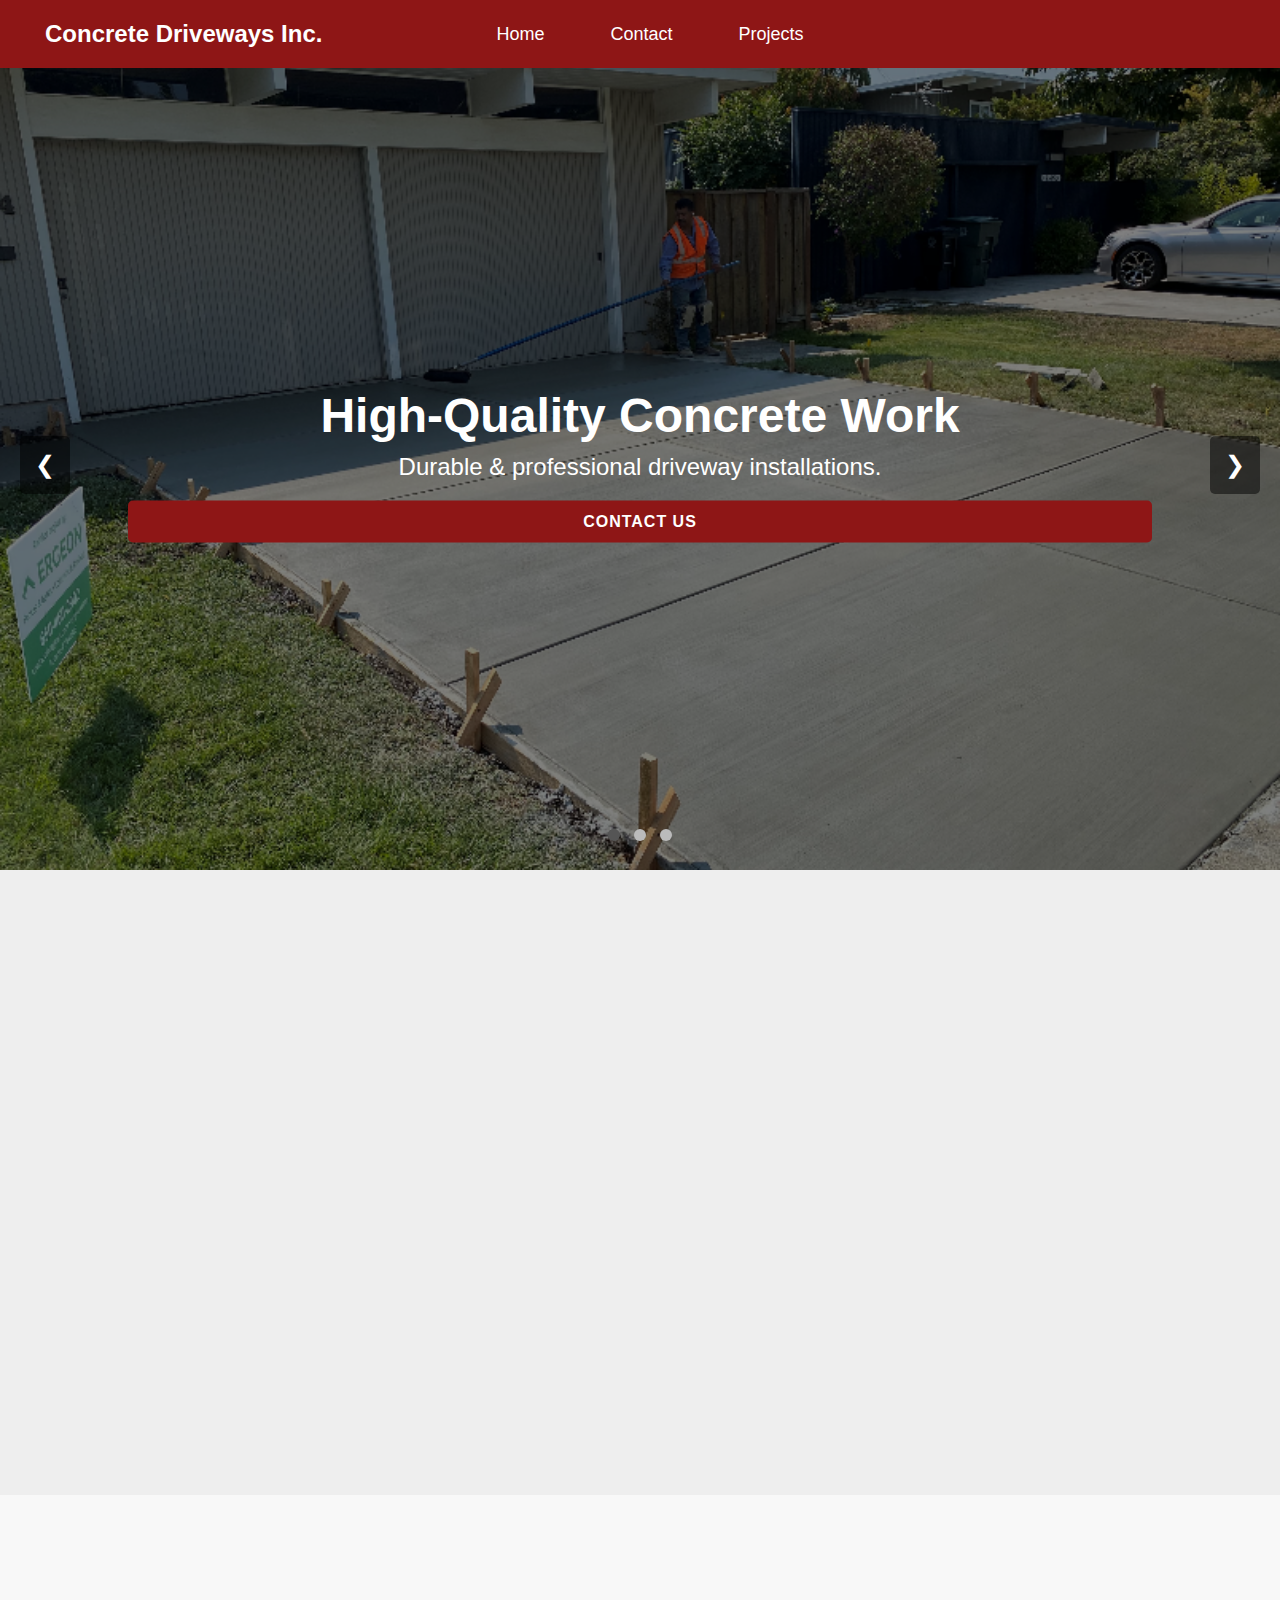
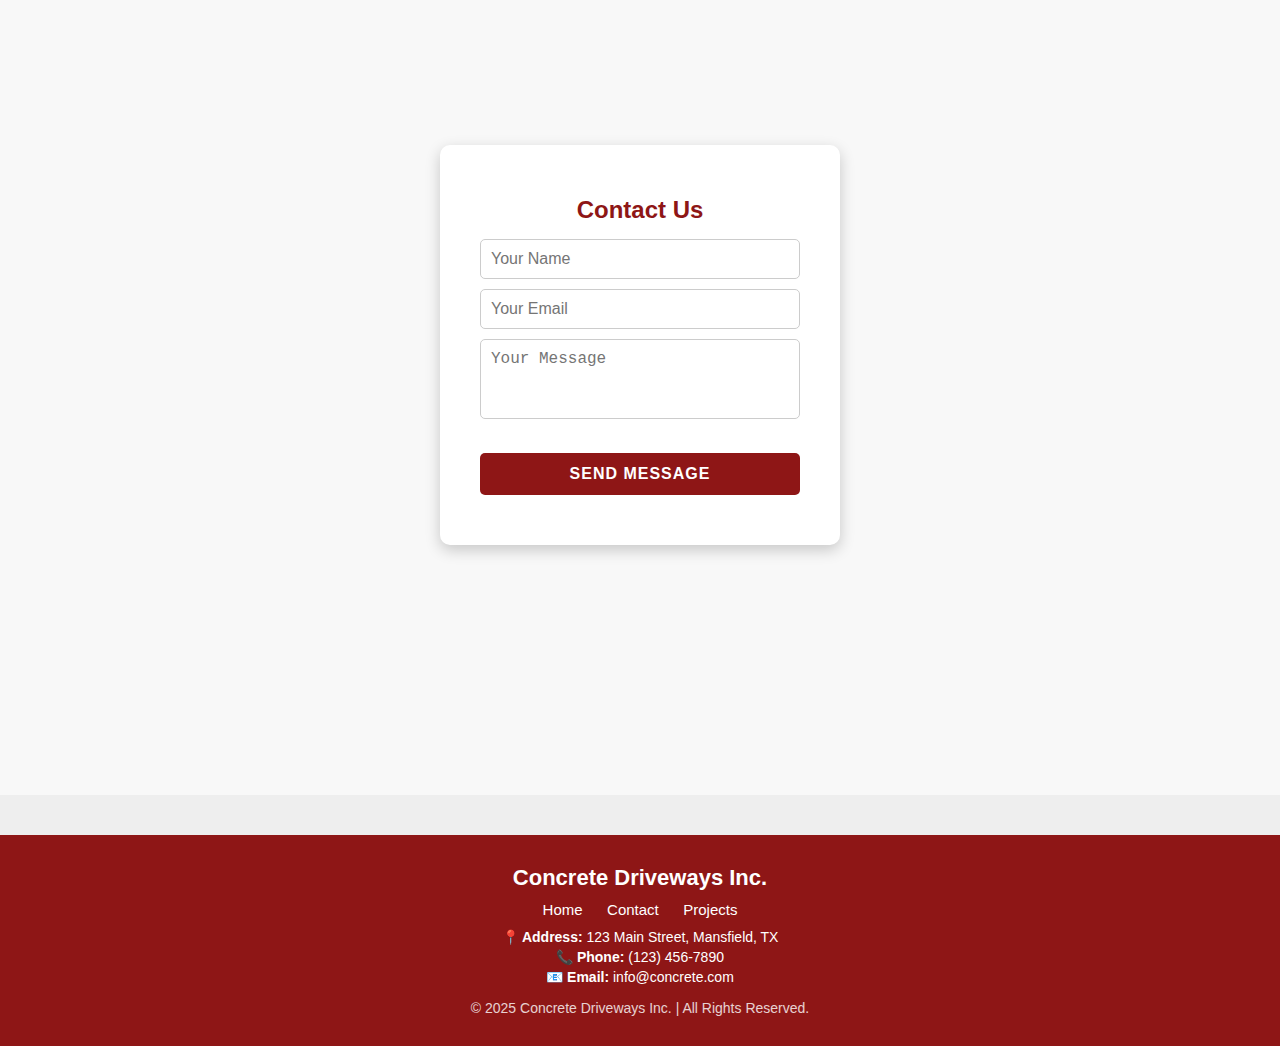
<file: index.html>
<!DOCTYPE html>
<html lang="en">
<head>
    <meta charset="UTF-8">
    <meta name="viewport" content="width=device-width, initial-scale=1.0">
    <title>Concrete Driveways Inc.</title>
    <link rel="stylesheet" href="./css/style.css">
    <script src="./javascript/main.js" defer></script>

    <style>
        /* Fade-in from bottom */
@keyframes fadeInUp {
    from {
        opacity: 0;
        transform: translateY(50px); /* Starts lower */
    }
    to {
        opacity: 1;
        transform: translateY(0); /* Moves up */
    }
}

/* Initial state before scrolling */
.fade-in {
    opacity: 0;
    transform: translateY(50px);
    transition: opacity 1.2s ease-out, transform 1.2s ease-out;
}

/* When the section is in view */
.fade-in.visible {
    opacity: 1;
    transform: translateY(0);
}


    </style>


</head>

<body>
    <!-- header start -->

    <header class="header">
        <!-- Logo Container (Left) -->
        <div class="logo">Concrete Driveways Inc.</div>
    
        <!-- Navigation Container (Centered) -->
        <nav class="nav-container">
            <ul class="nav">
                <li><a href="./index.html">Home</a></li>
                <li><a href="./contact.html">Contact</a></li>
                <li><a href="./projects.html">Projects</a></li>
            </ul>
        </nav>
    
        <!-- Mobile Menu Toggle (Right) -->
        <div class="menu-toggle">
            <div></div>
            <div></div>
            <div></div>
        </div>
    </header>
    
    

    <!-- header end -->

    <!-- carousell section start -->

    <div class="carousel">
        <div class="carousel-images">
            <div class="carousel-slide">
                <img src="./images/concrete7.png" alt="Image 1">
                <div class="overlay"></div>
                <div class="carousel-text">
                    <h2>High-Quality Concrete Work</h2>
                    <p>Durable & professional driveway installations.</p>
                    <a href="./contact.html" class="contact-btn">Contact Us</a> <!-- Contact Button -->
                </div>
            </div>
    
            <div class="carousel-slide">
                <img src="./images/conrete5.webp" alt="Image 2">
                <div class="overlay"></div>
                <div class="carousel-text">
                    <h2>Precision & Excellence</h2>
                    <p>Expert craftsmanship for long-lasting results.</p>
                    <a href="./contact.html" class="contact-btn">Contact Us</a>
                </div>
            </div>
    
            <div class="carousel-slide">
                <img src="./images/wet-concrete-driveway-2.jpg" alt="Image 3">
                <div class="overlay"></div>
                <div class="carousel-text">
                    <h2>Reliable & Affordable</h2>
                    <p>We bring your concrete visions to life.</p>
                    <a href="./contact.html" class="contact-btn">Contact Us</a>
                </div>
            </div>
        </div>
    
        <!-- Navigation Buttons -->
        <button class="prev" onclick="moveSlide(-1)">&#10094;</button>
        <button class="next" onclick="moveSlide(1)">&#10095;</button>
    
        <!-- Dots Indicator -->
        <div class="dots">
            <span class="dot" onclick="jumpToSlide(0)"></span>
            <span class="dot" onclick="jumpToSlide(1)"></span>
            <span class="dot" onclick="jumpToSlide(2)"></span>
        </div>
    </div>
    
    <!--carousell section end-->
    
    <!-- about section start -->


<!-- About Section -->
<!-- About Section -->
<section class="about-section fade-in">
    <div class="container">
        <div class="about-content">
            <div class="about-text">
                <h2><strong>About Us</strong></h2>
                <p>
                    <strong>The owner has been in business since 1994, installing concrete for 
                    residential, commercial, and civil projects. With decades of experience, we bring 
                    the highest standards of quality and durability to every job.</strong>
                </p>

                <h3><strong>We Pay Close Attention to Detail</strong></h3>
                <p>
                    <strong>From start to finish, each job follows a detailed checklist to ensure precision and quality. 
                    We take pride in using the same concrete mix as the city uses on its projects, ensuring 
                    longevity and strength.</strong>
                </p>

                <h3><strong>Scope of Work</strong></h3>
                <p>
                    <strong>
                    - Old concrete is removed to prepare for a fresh installation. <br>
                    - Subgrade is inspected to meet quality standards; if necessary, it is replaced with 
                    high-quality subgrade material (recycled concrete). <br>
                    - Grading and compaction are performed to ensure a strong foundation. <br>
                    - Forming and concrete pouring is completed with precision to achieve a durable, 
                    long-lasting surface.
                    </strong>
                </p>

                <a href="./contact.html" class="contact-btn"><strong>Contact Us</strong></a>
            </div>
        </div>
    </div>
</section>





    <!-- about section end  -->

    <!-- contact us start -->

   <!-- Contact Section -->
<section class="contact-section">
    <div class="contact-container">
        <h2>Contact Us</h2>
        <form action="#" method="POST" class="contact-form">
            <input type="text" name="name" placeholder="Your Name" required>
            <input type="email" name="email" placeholder="Your Email" required>
            <textarea name="message" placeholder="Your Message" required></textarea>
            <button type="submit" class="contact-btn">Send Message</button>
        </form>
    </div>
</section>

      
      

    <!-- contact us end -->

    <!-- footer start -->

    <footer class="footer">
        <div class="footer-content">
            <div class="footer-logo">
                <h3>Concrete Driveways Inc.</h3>
            </div>
    
            <nav class="footer-nav">
                <ul>
                    <li><a href="index.html">Home</a></li>
                    <li><a href="contact.html">Contact</a></li>
                    <li><a href="projects.html">Projects</a></li>
                </ul>
            </nav>
    
            <div class="footer-contact">
                <p><strong>📍 Address:</strong> 123 Main Street, Mansfield, TX</p>
                <p><strong>📞 Phone:</strong> (123) 456-7890</p>
                <p><strong>📧 Email:</strong> info@concrete.com</p>
            </div>
    

    
            <p class="footer-copy">&copy; 2025 Concrete Driveways Inc. | All Rights Reserved.</p>
        </div>
    </footer>
    

    <!-- footer end -->






</body>
</html>
</file>
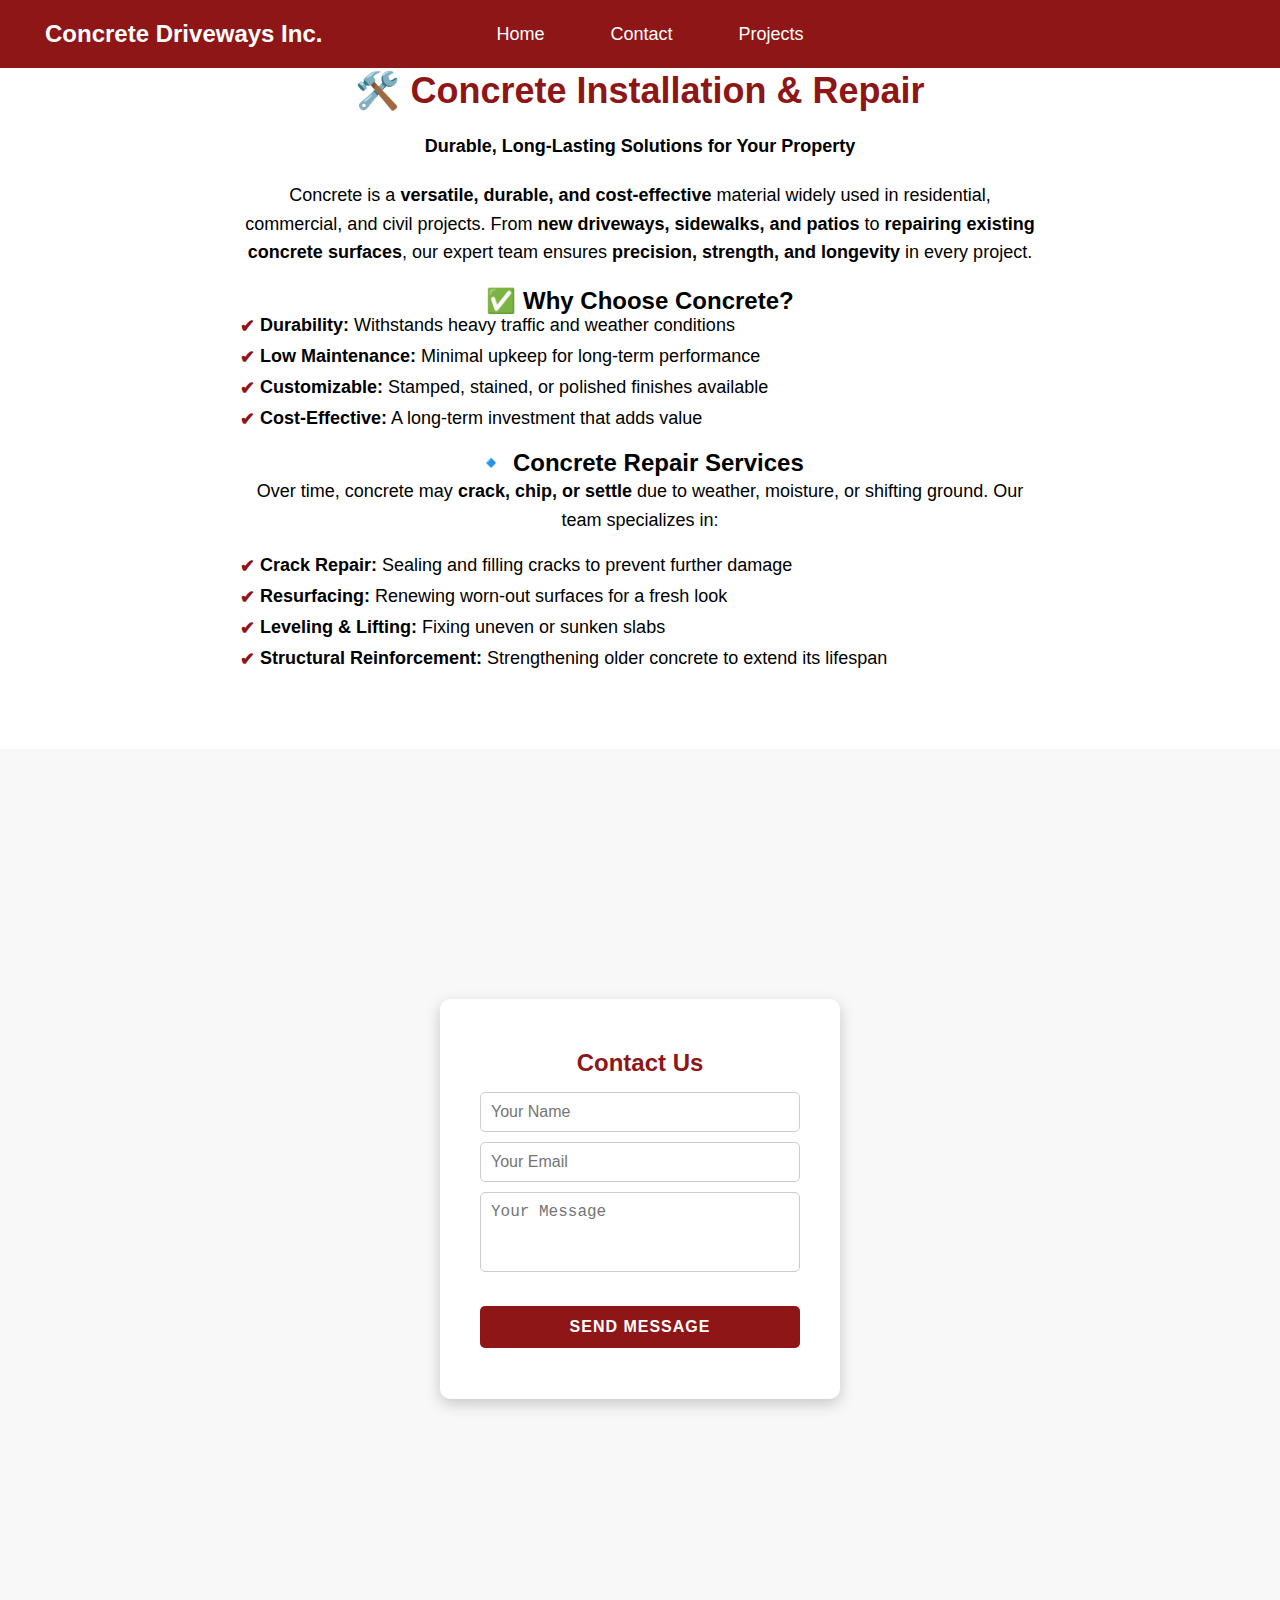
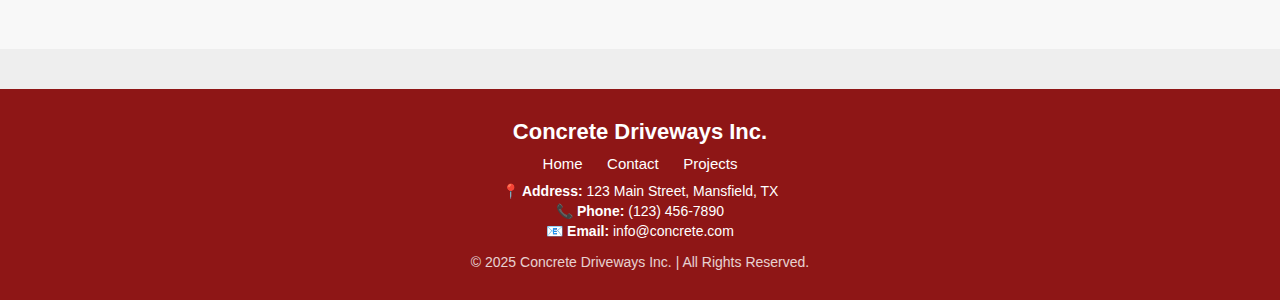
<file: contact.html>
<!DOCTYPE html>
<html lang="en">
<head>
    <meta charset="UTF-8">
    <meta name="viewport" content="width=device-width, initial-scale=1.0">
    <title>Concrete Driveways Inc.</title>
    <link rel="stylesheet" href="./css/style.css">
    <script src="./javascript/main.js"defer></script>

<!-- fade in animation css start -->

<style>

/* Fade-in from bottom */
@keyframes fadeInUp {
    from {
        opacity: 0;
        transform: translateY(50px);
    }
    to {
        opacity: 1;
        transform: translateY(0);
    }
}

/* Initial state before scrolling */
.fade-in {
    opacity: 0;
    transform: translateY(50px);
    transition: opacity 1.2s ease-out, transform 1.2s ease-out;
}

/* When the section is in view */
.fade-in.visible {
    opacity: 1;
    transform: translateY(0);
}




</style>


 <!-- fade in animation css end -->


</head>

<body>
    <!-- header start -->

    <header class="header">
        <div class="logo">Concrete Driveways Inc.</div>
    
        <div class="nav-container">
            <ul class="nav">
                <li><a href="./index.html">Home</a></li>
                <li><a href="./contact.html">Contact</a></li>
                <li><a href="./projects.html">Projects</a></li>
            </ul>
        </div>
    
        <!-- Hamburger Menu -->
        <div class="menu-toggle" onclick="toggleMenu()">
            <div></div>
            <div></div>
            <div></div>
        </div>
    </header>

    <!-- header end -->
    



    <!-- contact start -->
    <section class="concrete-section fade-in">
        <div class="container">
            <div class="concrete-content">
                <h2>🛠️ Concrete Installation & Repair</h2>
                <p>
                    <strong>Durable, Long-Lasting Solutions for Your Property</strong>
                </p>
                <p>
                    Concrete is a <strong>versatile, durable, and cost-effective</strong> material widely used in residential, commercial, and civil projects. From <strong>new driveways, sidewalks, and patios</strong> to <strong>repairing existing concrete surfaces</strong>, our expert team ensures <strong>precision, strength, and longevity</strong> in every project.
                </p>
    
                <h3>✅ Why Choose Concrete?</h3>
                <ul>
                    <li><strong>Durability:</strong> Withstands heavy traffic and weather conditions</li>
                    <li><strong>Low Maintenance:</strong> Minimal upkeep for long-term performance</li>
                    <li><strong>Customizable:</strong> Stamped, stained, or polished finishes available</li>
                    <li><strong>Cost-Effective:</strong> A long-term investment that adds value</li>
                </ul>
    
                <h3>🔹 Concrete Repair Services</h3>
                <p>Over time, concrete may <strong>crack, chip, or settle</strong> due to weather, moisture, or shifting ground. Our team specializes in:</p>
                <ul>
                    <li><strong>Crack Repair:</strong> Sealing and filling cracks to prevent further damage</li>
                    <li><strong>Resurfacing:</strong> Renewing worn-out surfaces for a fresh look</li>
                    <li><strong>Leveling & Lifting:</strong> Fixing uneven or sunken slabs</li>
                    <li><strong>Structural Reinforcement:</strong> Strengthening older concrete to extend its lifespan</li>
                </ul>
            </div>
        </div>
    </section>
    
<!-- contact start -->

<section class="contact-section">
    <div class="contact-container">
        <h2>Contact Us</h2>
        <form action="#" method="POST" class="contact-form">
            <input type="text" name="name" placeholder="Your Name" required>
            <input type="email" name="email" placeholder="Your Email" required>
            <textarea name="message" placeholder="Your Message" required></textarea>
            <button type="submit" class="contact-btn">Send Message</button>
        </form>
    </div>
</section>

    <!-- contact end -->
    
    <!-- footer start -->
    <footer class="footer">
        <div class="footer-content">
            <div class="footer-logo">
                <h3>Concrete Driveways Inc.</h3>
            </div>
    
            <nav class="footer-nav">
                <ul>
                    <li><a href="index.html">Home</a></li>
                    <li><a href="contact.html">Contact</a></li>
                    <li><a href="projects.html">Projects</a></li>
                </ul>
            </nav>
    
            <div class="footer-contact">
                <p><strong>📍 Address:</strong> 123 Main Street, Mansfield, TX</p>
                <p><strong>📞 Phone:</strong> (123) 456-7890</p>
                <p><strong>📧 Email:</strong> info@concrete.com</p>
            </div>
    

    
            <p class="footer-copy">&copy; 2025 Concrete Driveways Inc. | All Rights Reserved.</p>
        </div>
    </footer>
    <!-- footer end  -->
    

</body>
</html>
</file>
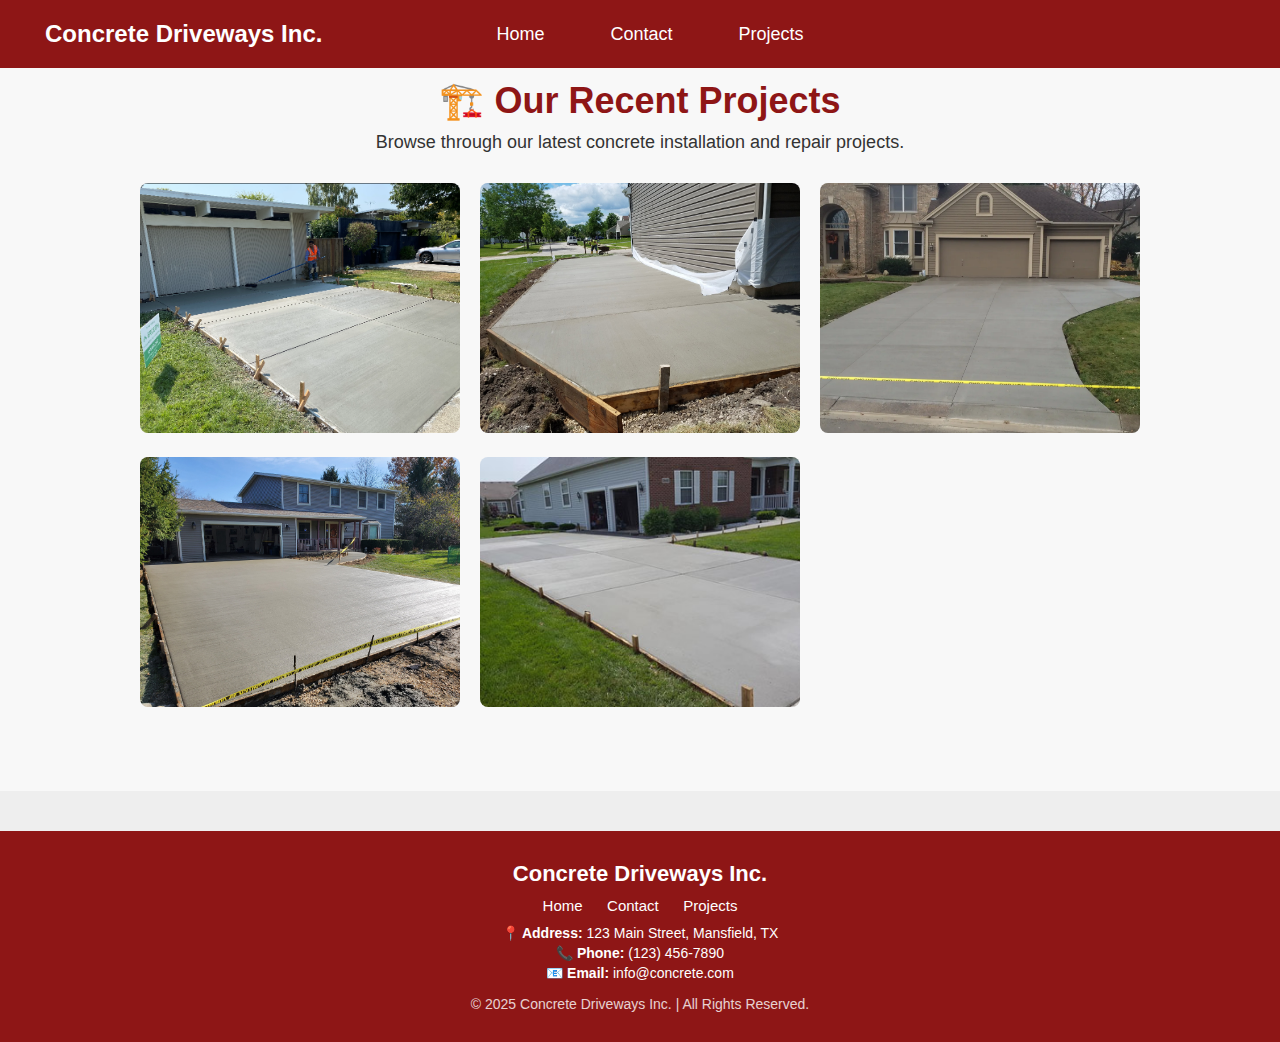
<file: projects.html>
<!DOCTYPE html>
<html lang="en">
<head>
    <meta charset="UTF-8">
    <meta name="viewport" content="width=device-width, initial-scale=1.0">
    <title>Concrete Driveways Inc.</title>
    <link rel="stylesheet" href="./css/style.css">
    <script src="./javascript/main.js"></script>

    <style>

/* Project Section */
.project-section {
    padding: 80px 20px;
    text-align: center;
    background-color: #f8f8f8;
}

.section-title {
    font-size: 36px;
    font-weight: bold;
    color: #8E1616;
    margin-bottom: 10px;
}

.section-subtitle {
    font-size: 18px;
    color: #333;
    margin-bottom: 30px;
}

/* Grid Layout for Project Images */
.project-gallery {
    display: grid;
    grid-template-columns: repeat(auto-fit, minmax(250px, 1fr));
    gap: 20px;
    max-width: 1000px;
    margin: 0 auto;
}

/* Project Images */
.project-item img {
    width: 100%;
    height: 250px;
    object-fit: cover;
    border-radius: 8px;
    transition: transform 0.3s ease-in-out;
}

/* Hover Effect */
.project-item img:hover {
    transform: scale(1.05);
}

/* Responsive Adjustments */
@media (max-width: 600px) {
    .project-item img {
        height: 400px;
    }
}



    </style>


</head>

<body>
    <!-- header start -->

    <header class="header">
        <div class="logo">Concrete Driveways Inc.</div>
    
        <div class="nav-container">
            <ul class="nav">
                <li><a href="./index.html">Home</a></li>
                <li><a href="./contact.html">Contact</a></li>
                <li><a href="./projects.html">Projects</a></li>
            </ul>
        </div>
    
        <!-- Hamburger Menu -->
        <div class="menu-toggle" onclick="toggleMenu()">
            <div></div>
            <div></div>
            <div></div>
        </div>
    </header>

    <!-- header end -->
    <!-- project images start -->
    <section class="project-section fade-in">
        <div class="container">
            <h2 class="section-title">🏗️ Our Recent Projects</h2>
            <p class="section-subtitle">Browse through our latest concrete installation and repair projects.</p>
    
            <div class="project-gallery">
                <div class="project-item">
                    <img src="./images/concrete7.png" alt="Project 1">
                </div>
                <div class="project-item">
                    <img src="./images/home-apron-3.jpg" alt="Project 2">
                </div>
                <div class="project-item">
                    <img src="./images/project concrete 2.webp" alt="Project 3">
                </div>
                <div class="project-item">
                    <img src="./images/wet-concrete-driveway-2.jpg" alt="Project 4">
                </div>
                <div class="project-item">
                    <img src="./images/residential-driveway-1.jpg" alt="Project 5">
                </div>
            </div>
        </div>
    </section>
    
    <!-- project images end -->
    
    <!-- footer start -->

    <footer class="footer">
        <div class="footer-content">
            <div class="footer-logo">
                <h3>Concrete Driveways Inc.</h3>
            </div>
    
            <nav class="footer-nav">
                <ul>
                    <li><a href="index.html">Home</a></li>
                    <li><a href="contact.html">Contact</a></li>
                    <li><a href="projects.html">Projects</a></li>
                </ul>
            </nav>
    
            <div class="footer-contact">
                <p><strong>📍 Address:</strong> 123 Main Street, Mansfield, TX</p>
                <p><strong>📞 Phone:</strong> (123) 456-7890</p>
                <p><strong>📧 Email:</strong> info@concrete.com</p>
            </div>
    

    
            <p class="footer-copy">&copy; 2025 Concrete Driveways Inc. | All Rights Reserved.</p>
        </div>
    </footer>
    

    <!-- footer end -->


</body>
</html>
</file>
<file: css/style.css>
/* Nav bar heading start */
* {
    margin: 0;
    padding: 0;
    box-sizing: border-box;
}

body {
    font-family: Arial, sans-serif;
    background-color: #EEEEEE;
}

/* Header styling */
.header {
    display: flex;
    align-items: center;
    background-color: #8E1616;
    color: white;
    padding: 20px 25px;
    position: fixed;
    width: 100%;
    top: 0;
    left: 0;
    z-index: 1000;
}

/* Logo (Reduce Width to Allow Centering of Navbar Links) */
.logo {
    font-size: 24px;
    font-weight: bold;
    white-space: nowrap;
    margin-left: 20px;
    margin-right: 20px; /* Prevents unnecessary space */
    flex: 0.15; /* Reduced width to allow nav links to be centered */
    text-align: left;
}

/* Navbar container */
.nav-container {
    flex: 0.60; /* Increased space for centering the nav links */
    display: flex;
    justify-content: center; /* Ensures nav links are perfectly centered */
    align-items: center;
}

/* Navbar styling */
.nav {
    list-style: none;
    display: flex;
    justify-content: center; /* Keep links centered */
    align-items: center;
    flex: 1; /* Ensures even spacing */
}

/* Navbar Items */
.nav li {
    margin: 0 15px; /* Adjusted spacing */
}

.nav li a {
    color: white;
    text-decoration: none;
    font-size: 18px;
    padding: 12px 18px;
    transition: background 0.3s;
}

/* Active Link Highlight */
.nav li a.active {
    background-color: #555;
    border-radius: 4px;
    color: white;
}

/* Hover Effect */
.nav li a:hover {
    background-color: 1D1616 ;
    border-radius: 4px;
}

/* Mobile Menu Toggle */
.menu-toggle {
    display: none;
    flex-direction: column;
    cursor: pointer;
    position: absolute;
    right: 20px;
    top: 50%;
    transform: translateY(-50%);
    z-index: 1001;
}

/* Hamburger Lines */
.menu-toggle div {
    width: 30px;
    height: 3px;
    background-color: white;
    margin: 5px 0;
    transition: 0.3s;
}

/* 🔹 Fix: Ensure Mobile Navigation Works */
@media (max-width: 768px) {
    .header {
        flex-direction: column;
        align-items: center;
        padding: 15px 20px;
    }

    /* Ensure the Logo Wraps and Doesn't Overlap */
    .logo {
        text-align: center;
        max-width: 100%;
        padding: 5px 0;
        white-space: normal;
        margin: 0 auto;
    }

    /* Show Menu Toggle Button */
    .menu-toggle {
        display: flex;
        position: absolute;
        right: 10px;
        top: 30px;
    }

    /* Hide the nav container initially */
    .nav-container {
        display: none;
        width: 100%;
        position: absolute;
        top: 100%;
        left: 0;
        background-color: #8E1616;
        text-align: center;
        flex-direction: column;
        z-index: 9999;
    }

    /* Show menu when active */
    .nav-container.active {
        display: flex !important;
        flex-direction: column;
        padding: 10px 0;
    }

    .nav {
        flex-direction: column;
        padding: 10px 0;
    }

    .nav li {
        margin: 10px 0;
    }

    .nav li a {
        padding: 12px 15px;
        font-size: 20px;
        display: block;
    }
}

/* 🛠 Fix: Remove White Space Under Header */
.carousel {
    position: relative;
    width: 100vw;
    height: 90vh;
    overflow: hidden;
    margin-top: 60px; /* Adjust margin to align with navbar */
}

/* Image Wrapper */
.carousel-images {
    display: flex;
    width: 300vw;
    height: 100%;
    transition: transform 0.5s ease-in-out;
}

/* Individual Slide */
.carousel-slide {
    position: relative;
    width: 100vw;
    height: 100%;
    display: flex;
    justify-content: center;
    align-items: center;
}

/* Image */
.carousel-slide img {
    width: 100vw;
    height: 100%;
    object-fit: cover;
}

/* Overlay */
.overlay {
    position: absolute;
    top: 0;
    left: 0;
    width: 100%;
    height: 100%;
    background: rgba(0, 0, 0, 0.5);
}

/* Text Styling */
.carousel-text {
    position: absolute;
    top: 50%;
    left: 50%;
    transform: translate(-50%, -50%);
    color: white;
    text-align: center;
    width: 80%;
}

.carousel-text h2 {
    font-size: 3rem;
    font-weight: bold;
    margin-bottom: 10px;
}

.carousel-text p {
    font-size: 1.5rem;
}

/* Navigation Buttons */
.prev, .next {
    position: absolute;
    top: 50%;
    transform: translateY(-50%);
    background-color: rgba(0, 0, 0, 0.5);
    color: white;
    border: none;
    padding: 15px;
    cursor: pointer;
    font-size: 24px;
    border-radius: 5px;
}

.prev {
    left: 20px;
}

.next {
    right: 20px;
}

.prev:hover, .next:hover {
    background-color: rgba(0, 0, 0, 0.8);
}

/* Dots Indicator */
.dots {
    text-align: center;
    position: absolute;
    bottom: 20px;
    width: 100%;
}

.dot {
    display: inline-block;
    width: 12px;
    height: 12px;
    margin: 5px;
    background-color: #bbb;
    border-radius: 50%;
    cursor: pointer;
}

.dot.active {
    background-color: #555;
}

/* Responsive Adjustments */
@media (max-width: 768px) {
    .carousel {
        height: 70vh;
    }

    .carousel-text h2 {
        font-size: 2rem;
    }

    .carousel-text p {
        font-size: 1rem;
    }
}

/* carousell end */


/* button css start */
/* Contact Us Button */
/* Adjust Text Positioning */
.carousel-text {
    position: absolute;
    top: 50%; /* Moves the text lower */
    left: 50%;
    transform: translate(-50%, -50%);
    color: white;
    text-align: center;
    width: 80%;
}

/* Contact Us Button */
.contact-btn {
    display: inline-block;
    font-size: 16px;
    font-weight: bold;
    color: white;
    padding: 12px 24px;
    border: 2px solid white;
    border-radius: 30px; /* Rounded shape */
    text-decoration: none;
    background: transparent;
    transition: all 0.3s ease-in-out;
    text-transform: uppercase;
    letter-spacing: 1px;
    margin-top: 20px; /* Moves the button lower */
}

/* Button Hover Effect */
.contact-btn:hover {
    background: white;
    color: black;
}


/* button css end */

/* about us start */
/* About Section */
/* About Section */
.about-section {
    background-color: white;
    padding: 80px 0;
    text-align: center;
}

.about-content {
    max-width: 900px;
    margin: 0 auto;
}

.about-text h2 {
    font-size: 36px;
    font-weight: bold;
    color: #8E1616;
    margin-bottom: 20px;
}

.about-text h3 {
    font-size: 24px;
    font-weight: bold;
    color: #333;
    margin-top: 20px;
}

.about-text p {
    font-size: 16px;
    color: #333;
    line-height: 1.6;
    margin-bottom: 15px;
}

/* Contact Us Button */
.contact-btn {
    display: inline-block;
    font-size: 16px;
    font-weight: bold;
    color: white;
    padding: 12px 24px;
    border: 2px solid #8E1616;
    border-radius: 30px;
    text-decoration: none;
    background: #8E1616;
    transition: all 0.3s ease-in-out;
    text-transform: uppercase;
    letter-spacing: 1px;
    margin-top: 20px;
}

.contact-btn:hover {
    background: #EEEEEE;
    color: #8E1616;
}

/* about us end */

/* contact us start */
/* Contact Section */
/* Contact Section */
.contact-section {
    display: flex;
    justify-content: center;
    align-items: center;
    height: 100vh; /* Full-screen height */
    background-color: #f8f8f8;
}

/* Contact Form Container */
.contact-container {
    background: white;
    padding: 40px;
    border-radius: 10px; /* Soft corners */
    box-shadow: 0px 5px 15px rgba(0, 0, 0, 0.2);
    max-width: 400px; /* Ensures a square form */
    height: 400px; /* Fixed height for perfect square */
    width: 100%;
    text-align: center;
    display: flex;
    flex-direction: column;
    justify-content: center;
}

/* Contact Form Title */
.contact-container h2 {
    font-size: 24px;
    color: #8E1616;
    margin-bottom: 15px;
}

/* Contact Form Inputs */
.contact-form input,
.contact-form textarea {
    width: 100%;
    padding: 10px;
    margin-bottom: 10px;
    border: 1px solid #ccc;
    border-radius: 5px;
    font-size: 16px;
    outline: none;
}

/* Contact Form Textarea */
.contact-form textarea {
    height: 80px; /* Smaller for compact look */
    resize: none;
}

/* Contact Form Button */
.contact-btn {
    display: inline-block;
    width: 100%;
    font-size: 16px;
    font-weight: bold;
    color: white;
    padding: 12px;
    border: none;
    border-radius: 5px;
    text-decoration: none;
    background: #8E1616;
    transition: all 0.3s ease-in-out;
    text-transform: uppercase;
    letter-spacing: 1px;
    cursor: pointer;
}

/* Button Hover Effect */
.contact-btn:hover {
    background: white;
    color: #8E1616;
    border: 2px solid #8E1616;
}

/* Responsive Design */
@media (max-width: 600px) {
    .contact-container {
        width: 90%;
        padding: 30px;
        height: auto; /* Allows it to shrink on smaller screens */
    }
}

/* contact us end */

/* contact page css start */
.concrete-section {
    background-color: white;
    padding: 70px 0;
    text-align: center;
}

.concrete-content {
    max-width: 800px;
    margin: 0 auto;
}

.concrete-content h2 {
    font-size: 36px;
    font-weight: bold;
    color: #8E1616;
    margin-bottom: 20px;
}

.concrete-content h3 {
    font-size: 24px;
    font-weight: bold;
    color: black;
    margin-top: 20px;
}

.concrete-content p {
    font-size: 18px;
    color: black;
    line-height: 1.6;
    margin-bottom: 20px;
}

.concrete-content ul {
    list-style: none;
    padding: 0;
}

.concrete-content ul li {
    font-size: 18px;
    color: black;
    margin-bottom: 10px;
    text-align: left;
    padding-left: 20px;
    position: relative;
}

.concrete-content ul li::before {
    content: "✔";
    color: #8E1616;
    font-weight: bold;
    position: absolute;
    left: 0;
}

/* contact page css end  */

/* project page css start */



/* project page css end */


/* footer start css */
/* Footer Styling */
.footer {
    background-color: #8E1616;
    color: white;
    padding: 30px 0; /* Medium Padding */
    text-align: center;
    margin-top: 40px;
}

.footer-content {
    max-width: 800px; /* Medium-Sized Footer */
    margin: 0 auto;
}

/* Footer Logo */
.footer-logo h3 {
    font-size: 22px; /* Slightly smaller than h2 */
    font-weight: bold;
    margin-bottom: 10px;
}

/* Footer Navigation */
.footer-nav ul {
    list-style: none;
    padding: 0;
    margin: 10px 0;
}

.footer-nav ul li {
    display: inline-block;
    margin: 0 10px; /* Medium Spacing */
}

.footer-nav ul li a {
    color: white;
    text-decoration: none;
    font-size: 15px; /* Medium Font Size */
    transition: 0.3s;
}

.footer-nav ul li a:hover {
    text-decoration: underline;
}

/* Contact Information */
.footer-contact p {
    font-size: 14px;
    margin: 4px 0;
}

/* Social Media Icons */
.footer-social {
    margin-top: 10px;
}

.footer-social a {
    color: white;
    font-size: 18px; /* Medium Icon Size */
    margin: 0 8px;
    text-decoration: none;
    transition: 0.3s;
}

.footer-social a:hover {
    color: #FFD700;
}

/* Copyright */
.footer-copy {
    font-size: 14px;
    margin-top: 15px;
    opacity: 0.8;
}

/* footer end */
</file>
